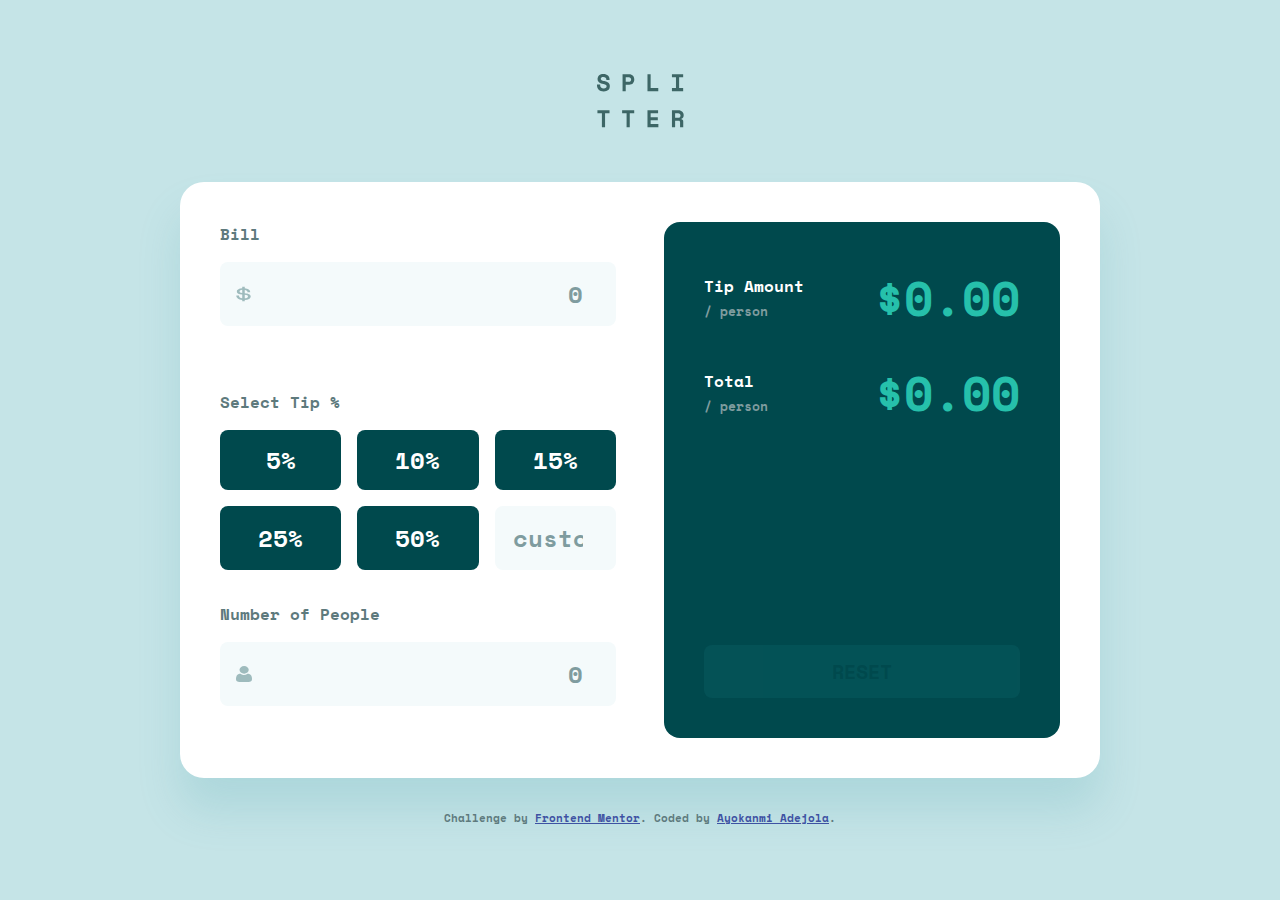
<file: index.html>
<!DOCTYPE html>
<html lang="en">
<head>
  <meta charset="UTF-8">
  <meta name="viewport" content="width=device-width, initial-scale=1.0">
  <link rel="icon" type="image/png" sizes="32x32" href="./images/favicon-32x32.png">
  <link rel="preconnect" href="https://fonts.googleapis.com">
  <link rel="preconnect" href="https://fonts.gstatic.com" crossorigin>
  <link href="https://fonts.googleapis.com/css2?family=Space+Mono:wght@700&display=swap" rel="stylesheet">
  <link rel="stylesheet" href="styles.css">
  <title>Frontend Mentor | Tip calculator app</title>
</head>
<body>
  <main class="container">
    <div class="logo">
      <img src="./images/logo.svg" alt="SPLITTER">
    </div>

    <div class="calculator">
      <div class="input-section">
        <div class="input-group">
          <label for="bill">Bill</label>
          <div class="input-wrapper">
            <img src="./images/icon-dollar.svg" alt="Dollar" class="input-icon">
            <input type="number" id="bill" placeholder="0" min="0" step="0.01">
          </div>
          <span class="error-message" id="bill-error"></span>
        </div>

        <div class="input-group">
          <label>Select Tip %</label>
          <div class="tip-buttons">
            <button type="button" class="tip-btn" data-tip="5">5%</button>
            <button type="button" class="tip-btn" data-tip="10">10%</button>
            <button type="button" class="tip-btn" data-tip="15">15%</button>
            <button type="button" class="tip-btn" data-tip="25">25%</button>
            <button type="button" class="tip-btn" data-tip="50">50%</button>
            <input type="number" id="custom-tip" placeholder="custom" min="0" max="100" step="1">
          </div>
        </div>

        <div class="input-group">
          <label for="people">Number of People</label>
          <div class="input-wrapper">
            <img src="./images/icon-person.svg" alt="Person" class="input-icon">
            <input type="number" id="people" placeholder="0" min="1" step="1">
          </div>
          <span class="error-message" id="people-error"></span>
        </div>
      </div>

      <div class="results-section">
        <div class="result-item">
          <div class="result-label">
            <span class="result-title">Tip Amount</span>
            <span class="result-subtitle">/ person</span>
          </div>
          <div class="result-value" id="tip-amount">$0.00</div>
        </div>

        <div class="result-item">
          <div class="result-label">
            <span class="result-title">Total</span>
            <span class="result-subtitle">/ person</span>
          </div>
          <div class="result-value" id="total-amount">$0.00</div>
        </div>

        <button type="button" id="reset-btn" class="reset-btn" disabled>RESET</button>
      </div>
    </div>
  </main>

  <div class="attribution">
    Challenge by <a href="https://www.frontendmentor.io?ref=challenge" target="_blank">Frontend Mentor</a>.
    Coded by <a href="#">Ayokanmi Adejola</a>.
  </div>

  <script src="script.js"></script>
</body>
</html>
</file>
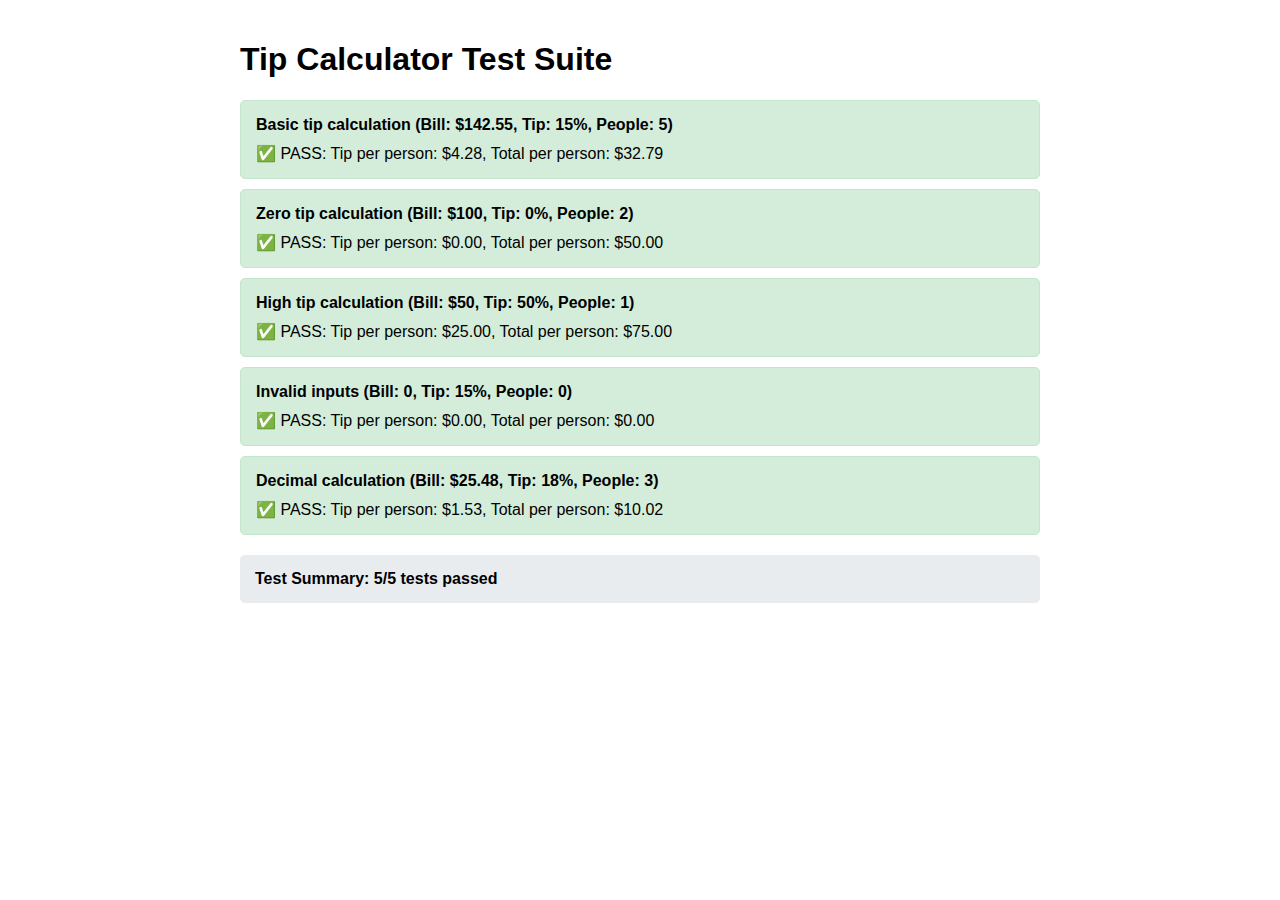
<file: test.html>
<!DOCTYPE html>
<html lang="en">
<head>
    <meta charset="UTF-8">
    <meta name="viewport" content="width=device-width, initial-scale=1.0">
    <title>Tip Calculator Tests</title>
    <style>
        body {
            font-family: Arial, sans-serif;
            max-width: 800px;
            margin: 0 auto;
            padding: 20px;
        }
        .test-case {
            border: 1px solid #ddd;
            margin: 10px 0;
            padding: 15px;
            border-radius: 5px;
        }
        .pass { background-color: #d4edda; border-color: #c3e6cb; }
        .fail { background-color: #f8d7da; border-color: #f5c6cb; }
        .test-title { font-weight: bold; margin-bottom: 10px; }
        .test-result { margin-top: 10px; }
    </style>
</head>
<body>
    <h1>Tip Calculator Test Suite</h1>
    <div id="test-results"></div>

    <script>
        // Test functions
        function calculateTip(bill, tipPercent, people) {
            if (bill <= 0 || people <= 0 || tipPercent < 0) return { tipPerPerson: 0, totalPerPerson: 0 };
            
            const tipAmount = (bill * tipPercent) / 100;
            const totalAmount = bill + tipAmount;
            
            return {
                tipPerPerson: tipAmount / people,
                totalPerPerson: totalAmount / people
            };
        }

        function runTest(description, testFn) {
            try {
                const result = testFn();
                displayTest(description, true, result);
                return true;
            } catch (error) {
                displayTest(description, false, error.message);
                return false;
            }
        }

        function displayTest(description, passed, message) {
            const testDiv = document.createElement('div');
            testDiv.className = `test-case ${passed ? 'pass' : 'fail'}`;
            testDiv.innerHTML = `
                <div class="test-title">${description}</div>
                <div class="test-result">${passed ? '✅ PASS' : '❌ FAIL'}: ${message}</div>
            `;
            document.getElementById('test-results').appendChild(testDiv);
        }

        function assertEqual(actual, expected, tolerance = 0.01) {
            if (Math.abs(actual - expected) > tolerance) {
                throw new Error(`Expected ${expected}, got ${actual}`);
            }
            return `Expected ${expected}, got ${actual}`;
        }

        // Run tests
        document.addEventListener('DOMContentLoaded', function() {
            let passedTests = 0;
            let totalTests = 0;

            // Test 1: Basic calculation
            totalTests++;
            if (runTest('Basic tip calculation (Bill: $142.55, Tip: 15%, People: 5)', () => {
                const result = calculateTip(142.55, 15, 5);
                assertEqual(result.tipPerPerson, 4.27, 0.01);
                assertEqual(result.totalPerPerson, 32.78, 0.01);
                return `Tip per person: $${result.tipPerPerson.toFixed(2)}, Total per person: $${result.totalPerPerson.toFixed(2)}`;
            })) passedTests++;

            // Test 2: Zero tip
            totalTests++;
            if (runTest('Zero tip calculation (Bill: $100, Tip: 0%, People: 2)', () => {
                const result = calculateTip(100, 0, 2);
                assertEqual(result.tipPerPerson, 0);
                assertEqual(result.totalPerPerson, 50);
                return `Tip per person: $${result.tipPerPerson.toFixed(2)}, Total per person: $${result.totalPerPerson.toFixed(2)}`;
            })) passedTests++;

            // Test 3: High tip percentage
            totalTests++;
            if (runTest('High tip calculation (Bill: $50, Tip: 50%, People: 1)', () => {
                const result = calculateTip(50, 50, 1);
                assertEqual(result.tipPerPerson, 25);
                assertEqual(result.totalPerPerson, 75);
                return `Tip per person: $${result.tipPerPerson.toFixed(2)}, Total per person: $${result.totalPerPerson.toFixed(2)}`;
            })) passedTests++;

            // Test 4: Invalid inputs
            totalTests++;
            if (runTest('Invalid inputs (Bill: 0, Tip: 15%, People: 0)', () => {
                const result = calculateTip(0, 15, 0);
                assertEqual(result.tipPerPerson, 0);
                assertEqual(result.totalPerPerson, 0);
                return `Tip per person: $${result.tipPerPerson.toFixed(2)}, Total per person: $${result.totalPerPerson.toFixed(2)}`;
            })) passedTests++;

            // Test 5: Decimal values
            totalTests++;
            if (runTest('Decimal calculation (Bill: $25.48, Tip: 18%, People: 3)', () => {
                const result = calculateTip(25.48, 18, 3);
                assertEqual(result.tipPerPerson, 1.53, 0.01);
                assertEqual(result.totalPerPerson, 10.02, 0.01);
                return `Tip per person: $${result.tipPerPerson.toFixed(2)}, Total per person: $${result.totalPerPerson.toFixed(2)}`;
            })) passedTests++;

            // Summary
            const summaryDiv = document.createElement('div');
            summaryDiv.style.cssText = 'margin-top: 20px; padding: 15px; background-color: #e9ecef; border-radius: 5px; font-weight: bold;';
            summaryDiv.innerHTML = `Test Summary: ${passedTests}/${totalTests} tests passed`;
            document.getElementById('test-results').appendChild(summaryDiv);
        });
    </script>
</body>
</html>
</file>
<file: styles.css>
/* Reset and base styles */
* {
  margin: 0;
  padding: 0;
  box-sizing: border-box;
}

body {
  font-family: 'Space Mono', monospace;
  font-weight: 700;
  background-color: hsl(185, 41%, 84%);
  min-height: 100vh;
  display: flex;
  flex-direction: column;
  align-items: center;
  justify-content: center;
  padding: 2rem 1rem;
}

/* Container and layout */
.container {
  width: 100%;
  max-width: 920px;
  display: flex;
  flex-direction: column;
  align-items: center;
  gap: 2rem;
}

.logo {
  margin-bottom: 1rem;
}

.calculator {
  background-color: hsl(0, 100%, 100%);
  border-radius: 1.5rem;
  padding: 2rem;
  width: 100%;
  max-width: 920px;
  display: grid;
  grid-template-columns: 1fr;
  gap: 2rem;
  box-shadow: 0 32px 43px rgba(79, 166, 175, 0.2);
}

/* Input section */
.input-section {
  display: flex;
  flex-direction: column;
  gap: 2rem;
}

.input-group {
  display: flex;
  flex-direction: column;
  gap: 0.5rem;
}

.input-group label {
  color: hsl(186, 14%, 43%);
  font-size: 1rem;
  margin-bottom: 0.5rem;
}

.input-wrapper {
  position: relative;
}

.input-icon {
  position: absolute;
  left: 1rem;
  top: 50%;
  transform: translateY(-50%);
  width: 16px;
  height: 16px;
}

input[type="number"] {
  width: 100%;
  padding: 0.75rem 1rem 0.75rem 2.5rem;
  border: 2px solid transparent;
  border-radius: 0.5rem;
  background-color: hsl(189, 47%, 97%);
  color: hsl(183, 100%, 15%);
  font-family: 'Space Mono', monospace;
  font-weight: 700;
  font-size: 1.5rem;
  text-align: right;
  outline: none;
  transition: border-color 0.3s ease;
}

input[type="number"]:focus {
  border-color: hsl(172, 67%, 45%);
}

input[type="number"]:invalid {
  border-color: #e17457;
}

input[type="number"]::placeholder {
  color: hsl(184, 14%, 56%);
}

/* Custom tip input */
#custom-tip {
  padding: 0.75rem 1rem;
  text-align: center;
}

#custom-tip::placeholder {
  color: hsl(184, 14%, 56%);
}

/* Tip buttons */
.tip-buttons {
  display: grid;
  grid-template-columns: repeat(2, 1fr);
  gap: 1rem;
}

.tip-btn {
  background-color: hsl(183, 100%, 15%);
  color: hsl(0, 100%, 100%);
  border: none;
  border-radius: 0.5rem;
  padding: 0.75rem;
  font-family: 'Space Mono', monospace;
  font-weight: 700;
  font-size: 1.5rem;
  cursor: pointer;
  transition: all 0.3s ease;
}

.tip-btn:hover {
  background-color: hsl(172, 67%, 45%);
  color: hsl(183, 100%, 15%);
}

.tip-btn.active {
  background-color: hsl(172, 67%, 45%);
  color: hsl(183, 100%, 15%);
}

/* Results section */
.results-section {
  background-color: hsl(183, 100%, 15%);
  border-radius: 1rem;
  padding: 2rem;
  display: flex;
  flex-direction: column;
  gap: 1.5rem;
}

.result-item {
  display: flex;
  justify-content: space-between;
  align-items: center;
}

.result-label {
  display: flex;
  flex-direction: column;
}

.result-title {
  color: hsl(0, 100%, 100%);
  font-size: 1rem;
  margin-bottom: 0.25rem;
}

.result-subtitle {
  color: hsl(184, 14%, 56%);
  font-size: 0.8rem;
}

.result-value {
  color: hsl(172, 67%, 45%);
  font-size: 2rem;
  font-weight: 700;
}

/* Reset button */
.reset-btn {
  background-color: hsl(172, 67%, 45%);
  color: hsl(183, 100%, 15%);
  border: none;
  border-radius: 0.5rem;
  padding: 0.75rem;
  font-family: 'Space Mono', monospace;
  font-weight: 700;
  font-size: 1.25rem;
  cursor: pointer;
  transition: all 0.3s ease;
  margin-top: auto;
}

.reset-btn:hover:not(:disabled) {
  background-color: hsl(185, 41%, 84%);
}

.reset-btn:disabled {
  background-color: hsl(183, 78%, 24%);
  cursor: not-allowed;
  opacity: 0.3;
}

/* Error messages */
.error-message {
  color: #e17457;
  font-size: 0.875rem;
  margin-top: 0.25rem;
  min-height: 1.25rem;
}

/* Attribution */
.attribution {
  font-size: 11px;
  text-align: center;
  margin-top: 2rem;
  color: hsl(186, 14%, 43%);
}

.attribution a {
  color: hsl(228, 45%, 44%);
}

/* Desktop styles */
@media (min-width: 768px) {
  .calculator {
    grid-template-columns: 1fr 1fr;
    gap: 3rem;
    padding: 2.5rem;
  }
  
  .tip-buttons {
    grid-template-columns: repeat(3, 1fr);
  }
  
  .results-section {
    padding: 2.5rem;
  }
  
  .result-value {
    font-size: 3rem;
  }
}
</file>
